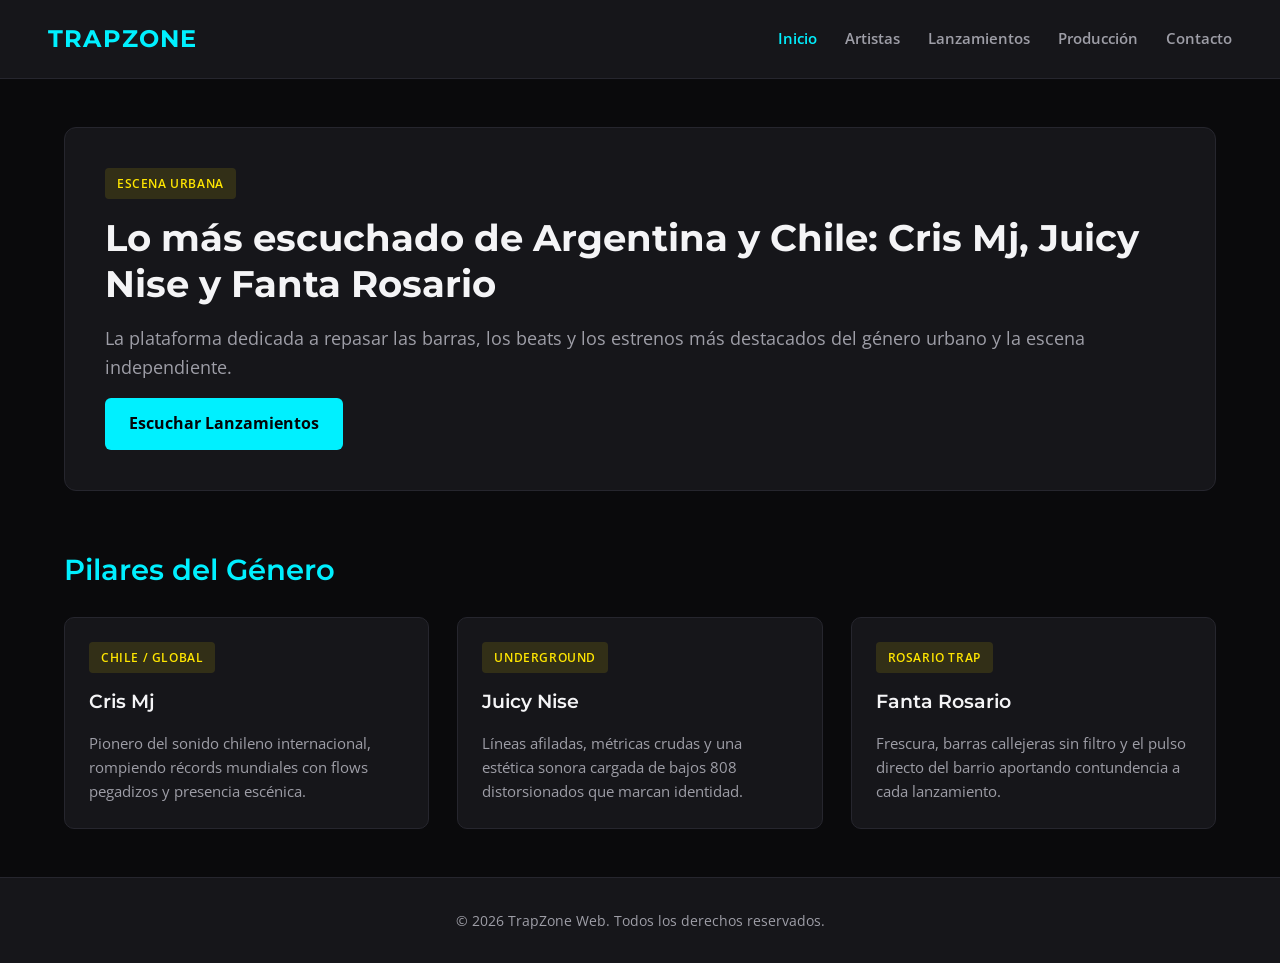
<file: index.html>
<!DOCTYPE html>
<html lang="es">
<head>
  <meta charset="UTF-8">
  <meta name="viewport" content="width=device-width, initial-scale=1.0">
  <title>El Movimiento | Trap &amp; Reggaetón</title>
  <link rel="preconnect" href="https://fonts.googleapis.com">
  <link rel="preconnect" href="https://fonts.gstatic.com" crossorigin>
  <link href="https://fonts.googleapis.com/css2?family=Montserrat:wght@600;700&family=Open+Sans:wght@400;600&display=swap" rel="stylesheet">
  <link rel="stylesheet" href="styles/styles.css">
</head>
<body>
  <header>
    <nav class="barra-navegacion">
      <a href="index.html" class="logotipo">TrapZone</a>
      <ul class="lista-navegacion">
        <li><a href="index.html" class="enlace-navegacion activo">Inicio</a></li>
        <li><a href="pages/sobre-mi.html" class="enlace-navegacion">Artistas</a></li>
        <li><a href="pages/proyectos.html" class="enlace-navegacion">Lanzamientos</a></li>
        <li><a href="pages/servicios.html" class="enlace-navegacion">Producción</a></li>
        <li><a href="pages/contacto.html" class="enlace-navegacion">Contacto</a></li>
      </ul>
    </nav>
  </header>

  <main class="contenedor-principal grid-layout-maestro">
    <section class="seccion-hero area-hero">
      <span class="etiqueta-destaque">Escena Urbana</span>
      <h1 class="titulo-principal">Lo más escuchado de Argentina y Chile: Cris Mj, Juicy Nise y Fanta Rosario</h1>
      <p class="texto-destacado">
        La plataforma dedicada a repasar las barras, los beats y los estrenos más destacados del género urbano y la escena independiente.
      </p>
      <a href="pages/proyectos.html" class="boton-primario">Escuchar Lanzamientos</a>
    </section>

    <section class="seccion-contenido area-contenido">
      <h2 class="subtitulo-seccion">Pilares del Género</h2>
      <div class="contenedor-tarjetas-flex">
        <article class="tarjeta">
          <span class="etiqueta-destaque">Chile / Global</span>
          <h3 class="titulo-tarjeta">Cris Mj</h3>
          <p class="texto-cuerpo">Pionero del sonido chileno internacional, rompiendo récords mundiales con flows pegadizos y presencia escénica.</p>
        </article>
        <article class="tarjeta">
          <span class="etiqueta-destaque">Underground</span>
          <h3 class="titulo-tarjeta">Juicy Nise</h3>
          <p class="texto-cuerpo">Líneas afiladas, métricas crudas y una estética sonora cargada de bajos 808 distorsionados que marcan identidad.</p>
        </article>
        <article class="tarjeta">
          <span class="etiqueta-destaque">Rosario Trap</span>
          <h3 class="titulo-tarjeta">Fanta Rosario</h3>
          <p class="texto-cuerpo">Frescura, barras callejeras sin filtro y el pulso directo del barrio aportando contundencia a cada lanzamiento.</p>
        </article>
      </div>
    </section>
  </main>

  <footer class="pie-pagina">
    <p class="texto-copyright">&copy; 2026 TrapZone Web. Todos los derechos reservados.</p>
  </footer>
</body>
</html>
</file>
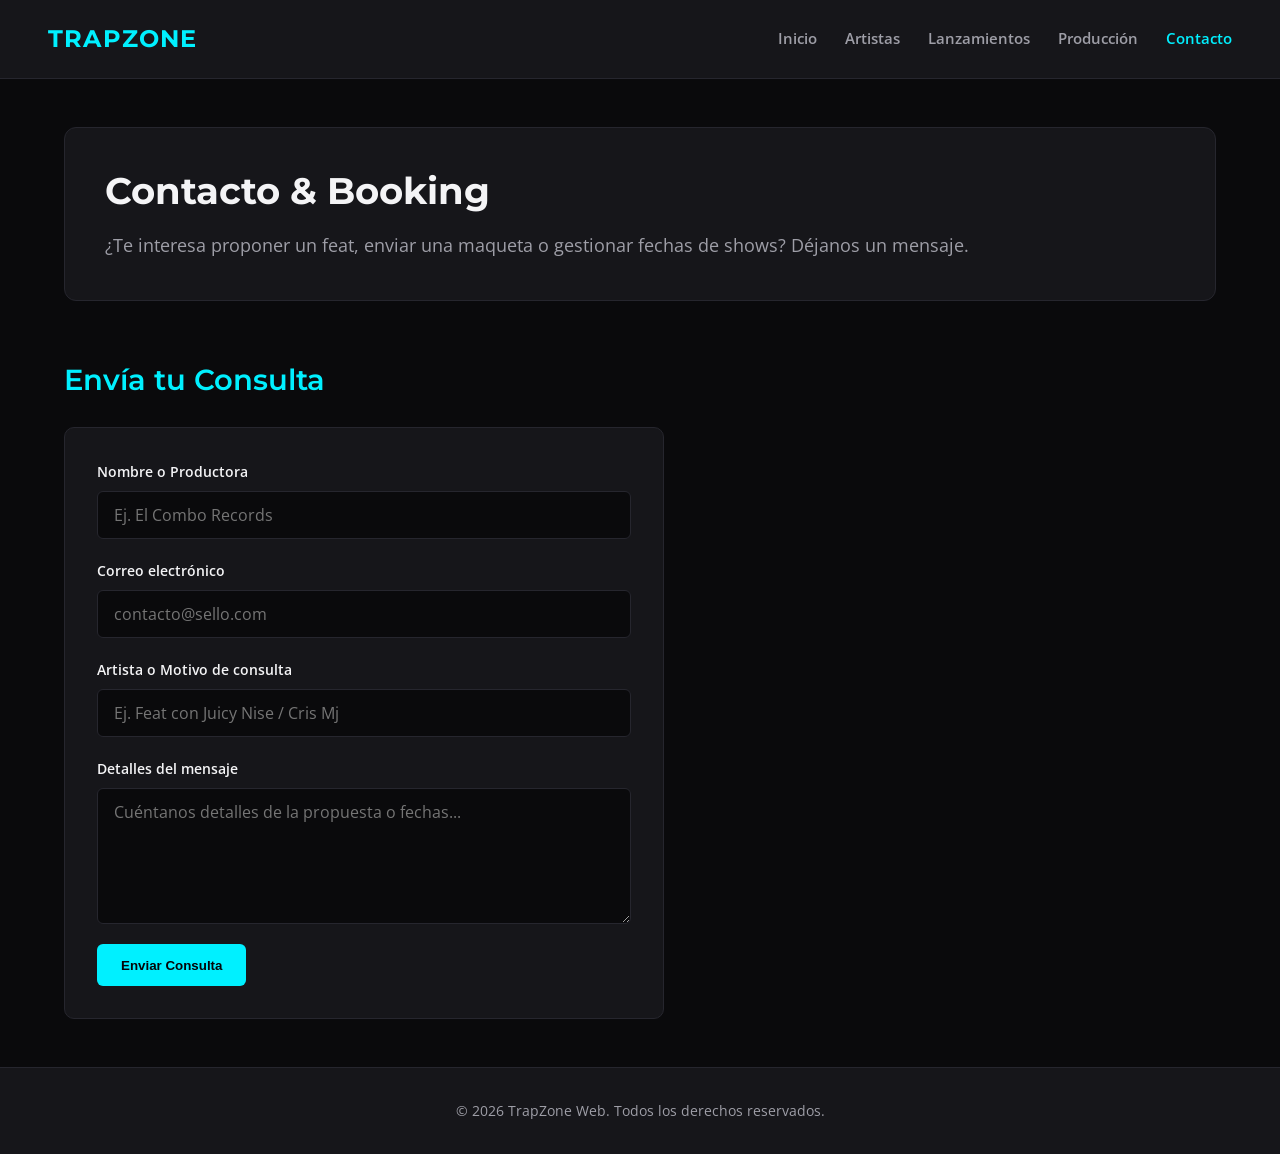
<file: pages/contacto.html>
<!DOCTYPE html>
<html lang="es">
<head>
  <meta charset="UTF-8">
  <meta name="viewport" content="width=device-width, initial-scale=1.0">
  <title>Contacto | TrapZone</title>
  <link rel="preconnect" href="https://fonts.googleapis.com">
  <link rel="preconnect" href="https://fonts.gstatic.com" crossorigin>
  <link href="https://fonts.googleapis.com/css2?family=Montserrat:wght@600;700&family=Open+Sans:wght@400;600&display=swap" rel="stylesheet">
  <link rel="stylesheet" href="../styles/styles.css">
</head>
<body>
  <header>
    <nav class="barra-navegacion">
      <a href="../index.html" class="logotipo">TrapZone</a>
      <ul class="lista-navegacion">
        <li><a href="../index.html" class="enlace-navegacion">Inicio</a></li>
        <li><a href="sobre-mi.html" class="enlace-navegacion">Artistas</a></li>
        <li><a href="proyectos.html" class="enlace-navegacion">Lanzamientos</a></li>
        <li><a href="servicios.html" class="enlace-navegacion">Producción</a></li>
        <li><a href="contacto.html" class="enlace-navegacion activo">Contacto</a></li>
      </ul>
    </nav>
  </header>

  <main class="contenedor-principal">
    <section class="seccion-hero">
      <h1 class="titulo-principal">Contacto &amp; Booking</h1>
      <p class="texto-destacado">
        ¿Te interesa proponer un feat, enviar una maqueta o gestionar fechas de shows? Déjanos un mensaje.
      </p>
    </section>

    <section class="seccion-contenido">
      <h2 class="subtitulo-seccion">Envía tu Consulta</h2>
      <form action="#" method="POST" class="formulario-contacto">
        <div class="grupo-formulario">
          <label for="nombre-contacto" class="etiqueta-campo">Nombre o Productora</label>
          <input type="text" id="nombre-contacto" name="nombre" class="campo-texto" placeholder="Ej. El Combo Records" required>
        </div>

        <div class="grupo-formulario">
          <label for="correo-contacto" class="etiqueta-campo">Correo electrónico</label>
          <input type="email" id="correo-contacto" name="email" class="campo-texto" placeholder="contacto@sello.com" required>
        </div>

        <div class="grupo-formulario">
          <label for="asunto-contacto" class="etiqueta-campo">Artista o Motivo de consulta</label>
          <input type="text" id="asunto-contacto" name="asunto" class="campo-texto" placeholder="Ej. Feat con Juicy Nise / Cris Mj" required>
        </div>

        <div class="grupo-formulario">
          <label for="mensaje-contacto" class="etiqueta-campo">Detalles del mensaje</label>
          <textarea id="mensaje-contacto" name="mensaje" rows="5" class="area-texto" placeholder="Cuéntanos detalles de la propuesta o fechas..." required></textarea>
        </div>

        <button type="submit" class="boton-primario boton-envio">Enviar Consulta</button>
      </form>
    </section>
  </main>

  <footer class="pie-pagina">
    <p class="texto-copyright">&copy; 2026 TrapZone Web. Todos los derechos reservados.</p>
  </footer>
</body>
</html>
</file>
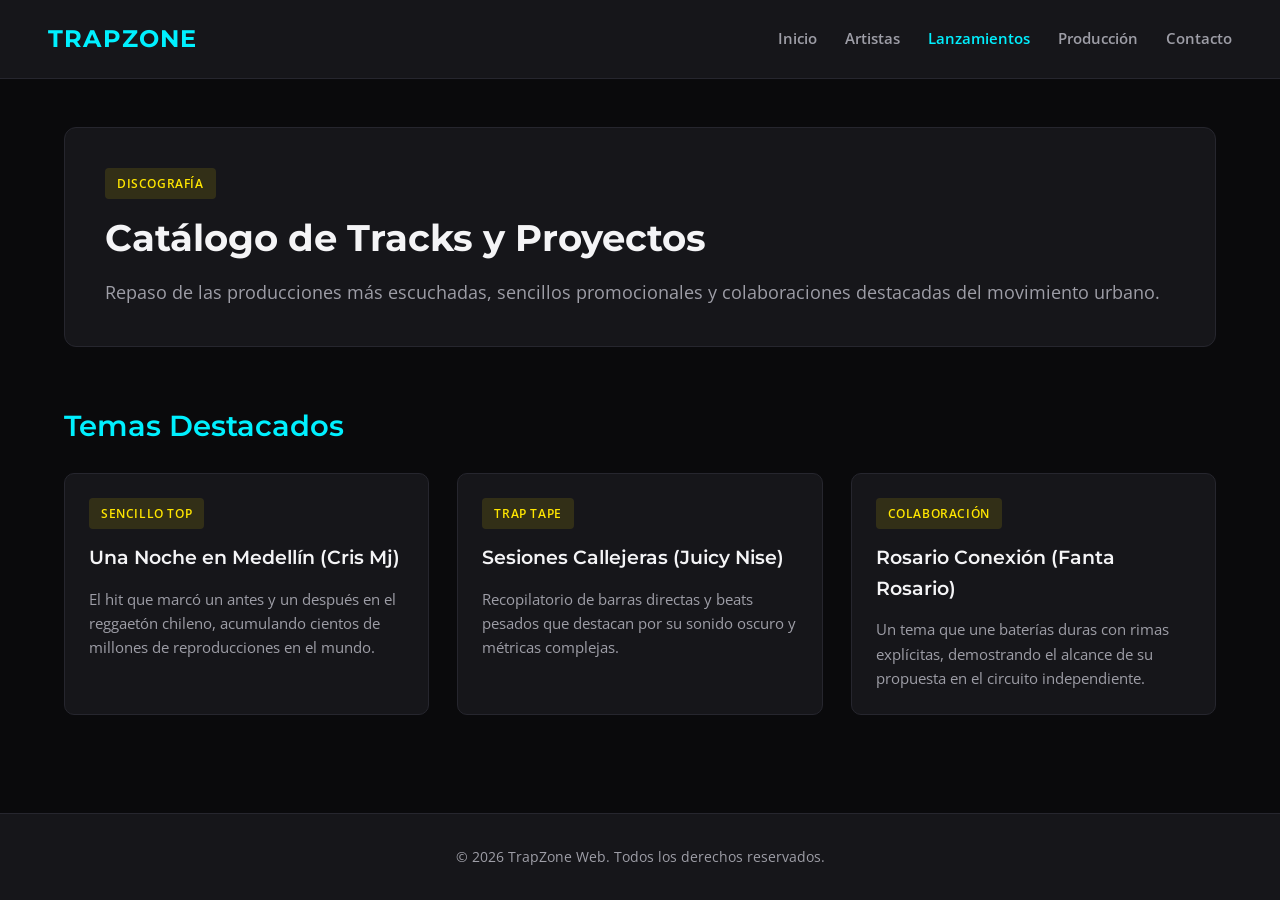
<file: pages/proyectos.html>
<!DOCTYPE html>
<html lang="es">
<head>
  <meta charset="UTF-8">
  <meta name="viewport" content="width=device-width, initial-scale=1.0">
  <title>Lanzamientos | TrapZone</title>
  <link rel="preconnect" href="https://fonts.googleapis.com">
  <link rel="preconnect" href="https://fonts.gstatic.com" crossorigin>
  <link href="https://fonts.googleapis.com/css2?family=Montserrat:wght@600;700&family=Open+Sans:wght@400;600&display=swap" rel="stylesheet">
  <link rel="stylesheet" href="../styles/styles.css">
</head>
<body>
  <header>
    <nav class="barra-navegacion">
      <a href="../index.html" class="logotipo">TrapZone</a>
      <ul class="lista-navegacion">
        <li><a href="../index.html" class="enlace-navegacion">Inicio</a></li>
        <li><a href="sobre-mi.html" class="enlace-navegacion">Artistas</a></li>
        <li><a href="proyectos.html" class="enlace-navegacion activo">Lanzamientos</a></li>
        <li><a href="servicios.html" class="enlace-navegacion">Producción</a></li>
        <li><a href="contacto.html" class="enlace-navegacion">Contacto</a></li>
      </ul>
    </nav>
  </header>

  <main class="contenedor-principal">
    <section class="seccion-hero">
      <span class="etiqueta-destaque">Discografía</span>
      <h1 class="titulo-principal">Catálogo de Tracks y Proyectos</h1>
      <p class="texto-destacado">
        Repaso de las producciones más escuchadas, sencillos promocionales y colaboraciones destacadas del movimiento urbano.
      </p>
    </section>

    <section class="seccion-contenido">
      <h2 class="subtitulo-seccion">Temas Destacados</h2>
      <div class="contenedor-tarjetas-flex">
        <article class="tarjeta">
          <span class="etiqueta-destaque">Sencillo Top</span>
          <h3 class="titulo-tarjeta">Una Noche en Medellín (Cris Mj)</h3>
          <p class="texto-cuerpo">El hit que marcó un antes y un después en el reggaetón chileno, acumulando cientos de millones de reproducciones en el mundo.</p>
        </article>
        <article class="tarjeta">
          <span class="etiqueta-destaque">Trap Tape</span>
          <h3 class="titulo-tarjeta">Sesiones Callejeras (Juicy Nise)</h3>
          <p class="texto-cuerpo">Recopilatorio de barras directas y beats pesados que destacan por su sonido oscuro y métricas complejas.</p>
        </article>
        <article class="tarjeta">
          <span class="etiqueta-destaque">Colaboración</span>
          <h3 class="titulo-tarjeta">Rosario Conexión (Fanta Rosario)</h3>
          <p class="texto-cuerpo">Un tema que une baterías duras con rimas explícitas, demostrando el alcance de su propuesta en el circuito independiente.</p>
        </article>
      </div>
    </section>
  </main>

  <footer class="pie-pagina">
    <p class="texto-copyright">&copy; 2026 TrapZone Web. Todos los derechos reservados.</p>
  </footer>
</body>
</html>
</file>
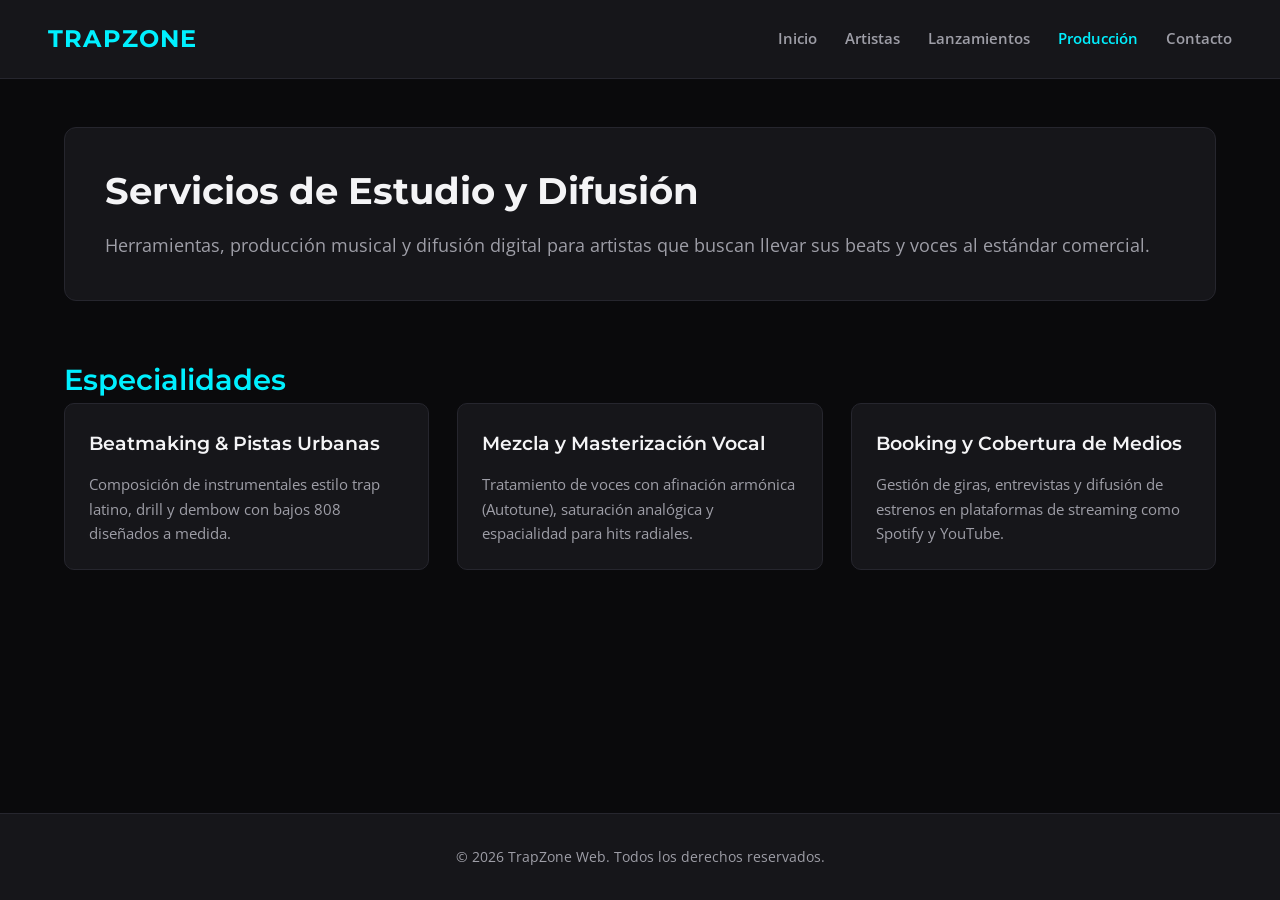
<file: pages/servicios.html>
<!DOCTYPE html>
<html lang="es">
<head>
  <meta charset="UTF-8">
  <meta name="viewport" content="width=device-width, initial-scale=1.0">
  <title>Producción | TrapZone</title>
  <link rel="preconnect" href="https://fonts.googleapis.com">
  <link rel="preconnect" href="https://fonts.gstatic.com" crossorigin>
  <link href="https://fonts.googleapis.com/css2?family=Montserrat:wght@600;700&family=Open+Sans:wght@400;600&display=swap" rel="stylesheet">
  <link rel="stylesheet" href="../styles/styles.css">
</head>
<body>
  <header>
    <nav class="barra-navegacion">
      <a href="../index.html" class="logotipo">TrapZone</a>
      <ul class="lista-navegacion">
        <li><a href="../index.html" class="enlace-navegacion">Inicio</a></li>
        <li><a href="sobre-mi.html" class="enlace-navegacion">Artistas</a></li>
        <li><a href="proyectos.html" class="enlace-navegacion">Lanzamientos</a></li>
        <li><a href="servicios.html" class="enlace-navegacion activo">Producción</a></li>
        <li><a href="contacto.html" class="enlace-navegacion">Contacto</a></li>
      </ul>
    </nav>
  </header>

  <main class="contenedor-principal">
    <section class="seccion-hero">
      <h1 class="titulo-principal">Servicios de Estudio y Difusión</h1>
      <p class="texto-destacado">
        Herramientas, producción musical y difusión digital para artistas que buscan llevar sus beats y voces al estándar comercial.
      </p>
    </section>

    <section>
      <h2 class="subtitulo-seccion">Especialidades</h2>
      <div class="cuadricula-tarjetas">
        <article class="tarjeta">
          <h3 class="titulo-tarjeta">Beatmaking &amp; Pistas Urbanas</h3>
          <p class="texto-cuerpo">Composición de instrumentales estilo trap latino, drill y dembow con bajos 808 diseñados a medida.</p>
        </article>
        <article class="tarjeta">
          <h3 class="titulo-tarjeta">Mezcla y Masterización Vocal</h3>
          <p class="texto-cuerpo">Tratamiento de voces con afinación armónica (Autotune), saturación analógica y espacialidad para hits radiales.</p>
        </article>
        <article class="tarjeta">
          <h3 class="titulo-tarjeta">Booking y Cobertura de Medios</h3>
          <p class="texto-cuerpo">Gestión de giras, entrevistas y difusión de estrenos en plataformas de streaming como Spotify y YouTube.</p>
        </article>
      </div>
    </section>
  </main>

  <footer class="pie-pagina">
    <p class="texto-copyright">&copy; 2026 TrapZone Web. Todos los derechos reservados.</p>
  </footer>
</body>
</html>
</file>
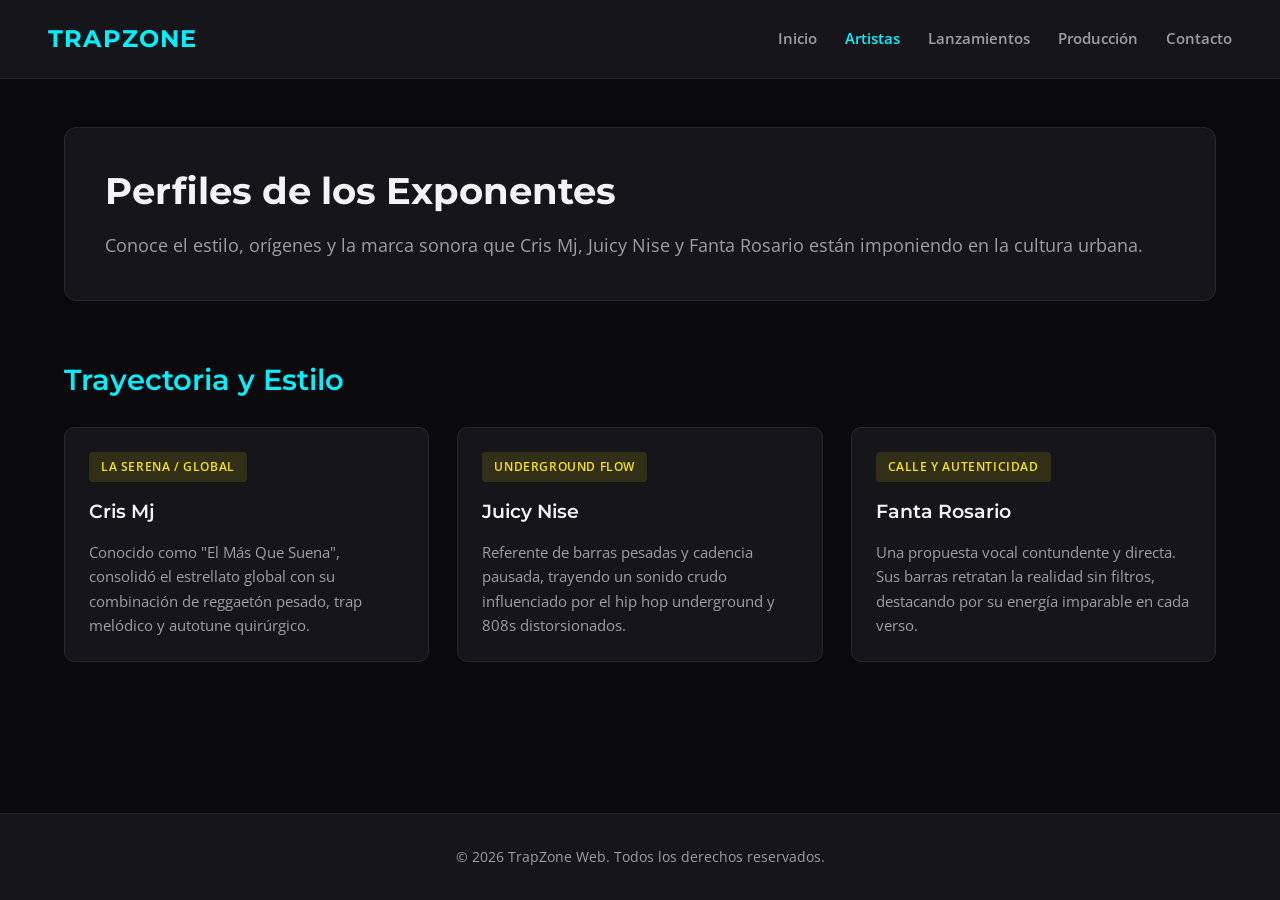
<file: pages/sobre-mi.html>
<!DOCTYPE html>
<html lang="es">
<head>
  <meta charset="UTF-8">
  <meta name="viewport" content="width=device-width, initial-scale=1.0">
  <title>Artistas | TrapZone</title>
  <link rel="preconnect" href="https://fonts.googleapis.com">
  <link rel="preconnect" href="https://fonts.gstatic.com" crossorigin>
  <link href="https://fonts.googleapis.com/css2?family=Montserrat:wght@600;700&family=Open+Sans:wght@400;600&display=swap" rel="stylesheet">
  <link rel="stylesheet" href="../styles/styles.css">
</head>
<body>
  <header>
    <nav class="barra-navegacion">
      <a href="../index.html" class="logotipo">TrapZone</a>
      <ul class="lista-navegacion">
        <li><a href="../index.html" class="enlace-navegacion">Inicio</a></li>
        <li><a href="sobre-mi.html" class="enlace-navegacion activo">Artistas</a></li>
        <li><a href="proyectos.html" class="enlace-navegacion">Lanzamientos</a></li>
        <li><a href="servicios.html" class="enlace-navegacion">Producción</a></li>
        <li><a href="contacto.html" class="enlace-navegacion">Contacto</a></li>
      </ul>
    </nav>
  </header>

  <main class="contenedor-principal">
    <section class="seccion-hero">
      <h1 class="titulo-principal">Perfiles de los Exponentes</h1>
      <p class="texto-destacado">
        Conoce el estilo, orígenes y la marca sonora que Cris Mj, Juicy Nise y Fanta Rosario están imponiendo en la cultura urbana.
      </p>
    </section>

    <section class="seccion-contenido">
      <h2 class="subtitulo-seccion">Trayectoria y Estilo</h2>
      <div class="cuadricula-tarjetas">
        <article class="tarjeta tarjeta-1">
          <span class="etiqueta-destaque">La Serena / Global</span>
          <h3 class="titulo-tarjeta">Cris Mj</h3>
          <p class="texto-cuerpo">Conocido como "El Más Que Suena", consolidó el estrellato global con su combinación de reggaetón pesado, trap melódico y autotune quirúrgico.</p>
        </article>
        <article class="tarjeta tarjeta-2">
          <span class="etiqueta-destaque">Underground Flow</span>
          <h3 class="titulo-tarjeta">Juicy Nise</h3>
          <p class="texto-cuerpo">Referente de barras pesadas y cadencia pausada, trayendo un sonido crudo influenciado por el hip hop underground y 808s distorsionados.</p>
        </article>
        <article class="tarjeta tarjeta-3">
          <span class="etiqueta-destaque">Calle y Autenticidad</span>
          <h3 class="titulo-tarjeta">Fanta Rosario</h3>
          <p class="texto-cuerpo">Una propuesta vocal contundente y directa. Sus barras retratan la realidad sin filtros, destacando por su energía imparable en cada verso.</p>
        </article>
      </div>
    </section>
  </main>

  <footer class="pie-pagina">
    <p class="texto-copyright">&copy; 2026 TrapZone Web. Todos los derechos reservados.</p>
  </footer>
</body>
</html>
</file>
<file: styles/styles.css>
/* ===================================================
   1. RESETEO GLOBAL DEL BOX MODEL: Requisito clave
   =================================================== */
* {
  margin: 0;
  padding: 0;
  box-sizing: border-box;
}

/* ===================================================
   VARIABLES DE DISEÑO
   =================================================== */
:root {
  --color-fondo: #0a0a0c;
  --color-superficie: #16161a;
  --color-borde: #26262e;

  --color-primario: #00f0ff;
  --color-secundario: #ff007f;
  --color-destaque: #ffe600;

  --color-texto-principal: #f4f4f6;
  --color-texto-secundario: #9e9ea7;

  --fuente-titulos: 'Montserrat', sans-serif;
  --fuente-cuerpo: 'Open Sans', sans-serif;
}

/* ===================================================
   ESTRUCTURA GENERAL: LAYOUT BASE MOBILE-FIRST 
   =================================================== */
body {
  font-family: var(--fuente-cuerpo);
  font-size: 16px;
  line-height: 1.6;
  background-color: var(--color-fondo);
  color: var(--color-texto-principal);
  min-height: 100vh;
  display: flex;
  flex-direction: column;
}

/* ===================================================
   NAVBAR FLEXIBLE
   =================================================== */
.barra-navegacion {
  background-color: var(--color-superficie);
  border-bottom: 1px solid var(--color-borde); 
  padding: 1.25rem 1.5rem;
  display: flex;
  flex-direction: column;
  gap: 1rem;
  align-items: center;
  position: sticky;
  top: 0;
  z-index: 100;
}

.logotipo {
  font-family: var(--fuente-titulos);
  font-size: 1.5rem;
  font-weight: 700;
  color: var(--color-primario);
  text-decoration: none;
  letter-spacing: 0.05em;
  text-transform: uppercase;
}

.lista-navegacion {
  list-style: none;
  display: flex;
  flex-wrap: wrap;
  justify-content: center;
  align-items: center;
  gap: 1rem; 
}

.enlace-navegacion {
  color: var(--color-texto-secundario);
  text-decoration: none;
  font-weight: 600;
  font-size: 0.95rem;
  transition: color 0.3s ease;
}

.enlace-navegacion:hover,
.enlace-navegacion.activo {
  color: var(--color-primario);
}

/* ===================================================
   CONTENEDOR PRINCIPAL Y SECCIONES 
   =================================================== */
.contenedor-principal {
  flex: 1;
  width: 92%;
  max-width: 1200px;
  margin: 2rem auto;
  display: flex;
  flex-direction: column;
  gap: 2rem; 
}

.seccion-hero {
  display: flex;
  flex-direction: column;
  align-items: flex-start;
  padding: 1.5rem;
  background-color: var(--color-superficie);
  border: 1px solid var(--color-borde);
  border-radius: 12px;
  gap: 1rem;     
}

.seccion-contenido {
  display: flex;
  flex-direction: column;
  gap: 1.5rem;
}

/* ===================================================
   CUADRÍCULA DE TARJETAS (MOBILE-FIRST CON CSS GRID)
   =================================================== */
.cuadricula-tarjetas,
.contenedor-tarjetas-flex {
  display: grid;
  grid-template-columns: 1fr;
  grid-template-areas:
    "card1"
    "card2"
    "card3";
  gap: 1.5rem;
  width: 100%;
}

.tarjeta-1 {
  grid-area: card1;
}

.tarjeta-2 {
  grid-area: card2;
}

.tarjeta-3 {
  grid-area: card3;
}

/* ===================================================
   TARJETAS
   =================================================== */
.tarjeta {
  background-color: var(--color-superficie);
  border: 1px solid var(--color-borde);
  border-radius: 10px;
  padding: 1.5rem; 
  display: flex;
  flex-direction: column;
  align-items: flex-start;
  gap: 0.85rem;     
  transition: transform 0.2s ease, border-color 0.2s ease;
}

.tarjeta:hover {
  transform: translateY(-4px);
  border-color: var(--color-primario);
}

/* ===================================================
   SECCIÓN CON CSS GRID Y GRID-TEMPLATE-AREAS MAESTRO
   =================================================== */
.grid-layout-maestro {
  display: grid;
  grid-template-columns: 1fr;
  grid-template-areas: 
    "hero"
    "contenido";
  gap: 2rem;
}

.area-hero {
  grid-area: hero;
}

.area-contenido {
  grid-area: contenido;
}

/* ===================================================
   TIPOGRAFÍA Y COMPONENTES
   =================================================== */
.titulo-principal {
  font-family: var(--fuente-titulos);
  font-size: 1.8rem;
  font-weight: 700;
  line-height: 1.25;
  color: var(--color-texto-principal);
}

.subtitulo-seccion {
  font-family: var(--fuente-titulos);
  font-size: 1.4rem;
  font-weight: 600;
  color: var(--color-primario);
}

.titulo-tarjeta {
  font-family: var(--fuente-titulos);
  font-size: 1.2rem;
  font-weight: 600;
  color: var(--color-texto-principal);
}

.texto-destacado {
  font-size: 1rem;
  color: var(--color-texto-secundario);
}

.texto-cuerpo {
  font-size: 0.95rem;
  color: var(--color-texto-secundario);
}

.etiqueta-destaque {
  display: inline-flex;
  align-items: center;
  background-color: rgba(255, 230, 0, 0.12);
  color: var(--color-destaque);
  font-size: 0.75rem;
  font-weight: 600;
  padding: 0.35rem 0.75rem;
  border-radius: 4px;
  text-transform: uppercase;
  letter-spacing: 0.05em;
}

.boton-primario {
  display: inline-flex;
  align-items: center;
  justify-content: center;
  background-color: var(--color-primario);
  color: #050508;
  font-weight: 700;
  padding: 0.85rem 1.5rem;
  border-radius: 6px;
  text-decoration: none;
  transition: opacity 0.3s ease;
  width: 100%; 
  text-align: center;
}

.boton-primario:hover {
  opacity: 0.85;
}

/* ===================================================
   FORMULARIO: Página Contacto
   =================================================== */
.formulario-contacto {
  background-color: var(--color-superficie);
  border: 1px solid var(--color-borde);
  border-radius: 10px;
  padding: 1.5rem; 
  width: 100%;
  display: flex;
  flex-direction: column;
  gap: 1.25rem;
}

.grupo-formulario {
  display: flex;
  flex-direction: column;
  gap: 0.5rem;
}

.etiqueta-campo {
  font-weight: 600;
  font-size: 0.9rem;
  color: var(--color-texto-principal);
}

.campo-texto,
.area-texto {
  font-family: var(--fuente-cuerpo);
  background-color: var(--color-fondo);
  border: 1px solid var(--color-borde);
  border-radius: 6px;
  padding: 0.75rem 1rem;
  color: var(--color-texto-principal);
  font-size: 1rem;
  width: 100%;
}

.campo-texto:focus,
.area-texto:focus {
  outline: 2px solid var(--color-primario);
  border-color: transparent;
}

.boton-envio {
  border: none;
  cursor: pointer;
  width: 100%;
}

/* ===================================================
   FOOTER
   =================================================== */
.pie-pagina {
  background-color: var(--color-superficie);
  border-top: 1px solid var(--color-borde);
  padding: 2rem 1rem;
  text-align: center;
  margin-top: auto;
}

.texto-copyright {
  color: var(--color-texto-secundario);
  font-size: 0.85rem;
}

/* ===================================================
   BREAKPOINT TABLET: min-width: 768px (Sugerencia docente)
   =================================================== */
@media (min-width: 768px) {
  .barra-navegacion {
    flex-direction: row;
    justify-content: space-between;
    padding: 1.25rem 2rem;
  }

  .lista-navegacion {
    gap: 1.25rem;
  }

  .cuadricula-tarjetas,
  .contenedor-tarjetas-flex {
    grid-template-columns: repeat(2, 1fr);
    grid-template-areas:
      "card1 card2"
      "card3 card3";
    gap: 1.5rem;
  }
}

/* ===================================================
   BREAKPOINT DESKTOP: min-width: 1024px (Requisito Rúbrica)
   =================================================== */
@media (min-width: 1024px) {

  .barra-navegacion {
    padding: 1.25rem 3rem;
  }

  .lista-navegacion {
    gap: 1.75rem;
  }

  .contenedor-principal {
    width: 90%;
    margin: 3rem auto;
    gap: 3.5rem;
  }

  .seccion-hero {
    padding: 2.5rem;
  }

  .cuadricula-tarjetas,
  .contenedor-tarjetas-flex {
    grid-template-columns: repeat(3, 1fr);
    grid-template-areas: "card1 card2 card3";
    gap: 1.75rem;
  }

  .titulo-principal {
    font-size: 2.3rem;
  }

  .subtitulo-seccion {
    font-size: 1.8rem;
  }

  .texto-destacado {
    font-size: 1.15rem;
  }

  .boton-primario {
    width: auto; 
  }

  .formulario-contacto {
    padding: 2rem;
    max-width: 600px;
  }

  .boton-envio {
    width: auto;
    align-self: flex-start;
  }
}
</file>
